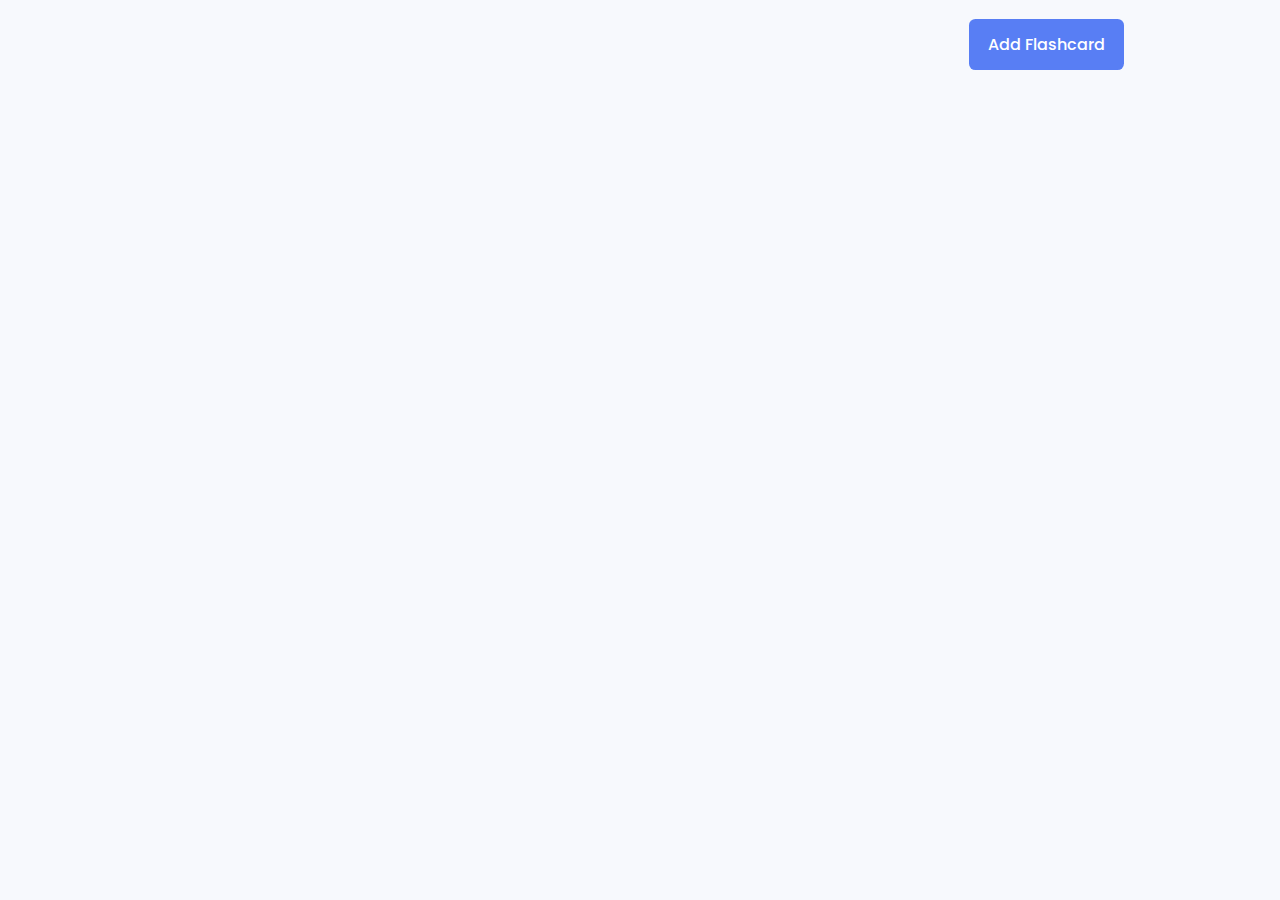
<file: index.html>
<!DOCTYPE html>
<html lang="en">
    <head>
        <meta name="viewport" content="width=device-width, initial-scale=1.0">
    
        <title>Flashcard App</title>
        <!-- Font Awesome Icons -->
        <link rel="stylesheet" href="https://cdnjs.cloudflare.com/ajax/libs/font-awesome/6.4.0/css/all.min.css">
        <!--Google Fonts-->
        <link href="https://fonts.googleapis.com/css2?family=Poppins:wght@400;500;600&display=swap" rel="stylesheet">

        <!--Stylesheet-->
        <link rel="stylesheet" href="style.css">
    </head>

    <body>
        <div class="container">
            <div class="add-flashcard-con">
                <button id="add-flashcard">Add Flashcard</button>
            </div>

            <!--Display Card of Question And Answers Here -->
            <div id="card-con">
                <div class="card-list-container">

                </div>
            </div>
        </div>
        <!--Input form for users to fill question and answer-->
        <div class="question-container hide" id="add-question-card">
            <h2>Add Flashcard</h2>
            <div class="wrapper">
                <!--Error message-->
                <div class="error-con">
                    <span class="hide" id="error">Input fields cannot be empty!</span>
                </div>
                <!--Close Button-->
                <i class="fa-solid fa-xmark" id="close-btn"></i>
            </div>

            <label for="question">Question:</label>
            <textarea class="input" id="question" placeholder="Type the question here..." rows="2"></textarea>
            <label for="answer">Answer:</label>
            <textarea class="input" id="answer" rows="4" placeholder="Type the answer here..."></textarea>
            <button id="save-btn">Save</button>
        </div>

        <!-- Script -->
        <script src="script.js"></script>
    </body>
</html>
</file>
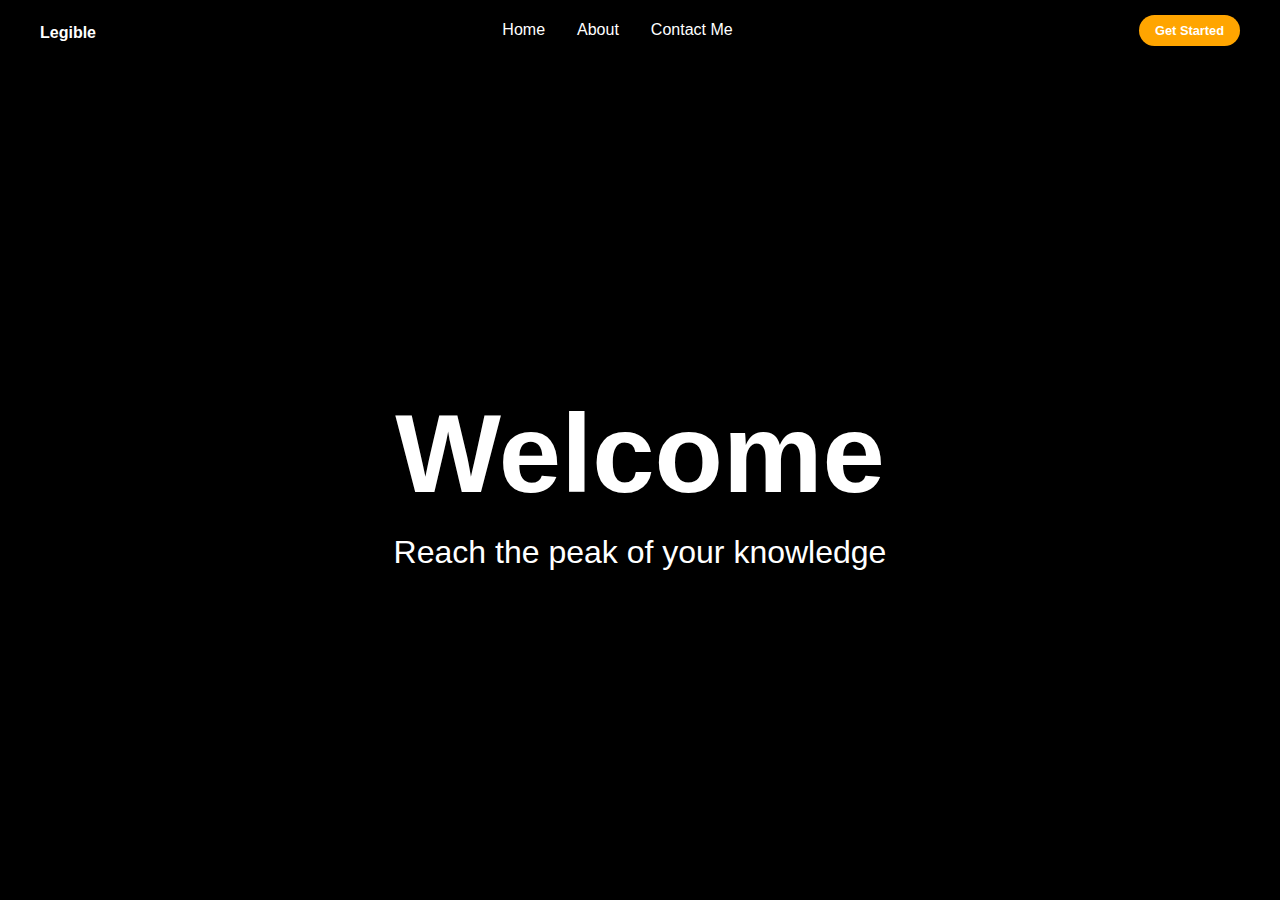
<file: home.html>
<!DOCTYPE html>
<html lang="en">
    <head>
        <meta charset="UTF-8">
        <meta http-equiv="X-UA-Compatible" content="IE-edge">
        <meta name="viewport" content="width=device-width, initial-scale=1.0">
        <link rel="stylesheet" href="stylesheethome.css">
        <link rel="stylesheet" href="https://cdnjs.cloudflare.com/ajax/libs/font-awesome/6.4.0/css/all.min.css">
        <title>Home</title>
    </head>
    <body>
        <header>
            <div class="navbar">
                <div class="logo"><a href="home.html">Legible</a></div>
                <ul class="links">
                    <li><a href="home.html">Home</a></li>
                    <li><a href="about">About</a></li>
                    <li><a href="mailto:edwardmendel24@gmail.com">Contact Me</a></li>
                </ul>
                <a href="index.html" class="action_btn">Get Started</a>
                <div class="toggle_btn">
                    <i class="fa-solid fa-bars"></i>
                </div>
            </div>

            <div class="dropdown_menu">
                <li><a href="hero">Home</a></li>
                <li><a href="about">About</a></li>
                <li><a href="contactme">Contact Me</a></li>
                <a href="index.html" class="action_btn">Get Started</a>
            </div>
        </header>

        <main>
            <section id="hero">
                <h1>Welcome</h1>
                <p>
                    Reach the peak of your knowledge
                </p>
            </section>
        </main>

        <script>
            const toggleBtn = document.querySelector('.toggle_btn')
            const toggleBtnIcon = document.querySelector('.toggle_btn i')
            const dropDownMenu = document.querySelector('.dropdown_menu')

            toggleBtn.onclick = function () {
                dropDownMenu.classList.toggle('open')
                const isOpen = dropDownMenu.classList.contains('open')

                toggleBtnIcon.classList = isOpen
                ? 'fa-solid fa-xmark'
                : 'fa-solid fa-bars'
            }
        </script>
    </body>
</html>
</file>
<file: style.css>
* {
    padding: 0;
    margin: 0;
    box-sizing: border-box;
    font-family: "Poppins", sans-serif;
}

body {
    background-color: #f7f9fd
}

.container {
    width: 900vw;
    max-width: 62.5em;
    position: relative;
    margin: auto;
}

.add-flashcard-con {
    display: flex;
    justify-content: flex-end;
    padding: 1.2em 1em;
}

button {
    border: none;
    outline: none;
    cursor: pointer;
}

.add-flashcard-con button {
    font-size: 1em;
    background-color: #587ef4;
    color: #ffffff;
    padding: 0.8em 1.2em;
    font-weight: 500;
    border-radius: 0.4em;
}

#card-con {
    margin-top: 1em;
}

.question-container {
    width: 90vw;
    max-width: 34em;
    border: 1px solid black;
    display: flex;
    flex-direction: column;
    justify-content: center;
    background-color: #ffffff;
    position: absolute;
    transform: translate(-50%, -50%);
    top: 50%;
    left: 50%;
    padding: 3em 2em;
    border-radius: 0.6em;
    box-shadow: 0 1em 2em rgba(28, 0, 80, 0.1);
}

.question-container h2 {
    font-size: 2.2em;
    color: #363d55;
    font-weight: 600;
    text-align: center;
    margin-bottom: 2em;
}

.wrapper {
    display: grid;
    grid-template-columns: 11fr 1fr;
    gap: 1em;
    margin-bottom: 1em;
}

.error-con {
    align-self: center;
}

#error {
    color: #ff5353;
    font-weight: 400;
}

.fa-xmark {
    font-size: 1.4em;
    background-color: #587ef4;
    height: 1.8em;
    width: 1.8em;
    display: grid;
    place-items: center;
    color: #ffffff;
    border-radius: 50%;
    cursor: pointer;
    justify-self: flex-end;
}

label {
    color: #363d55;
    font-weight: 600;
    margin-bottom: 0.3em;
}

textarea {
    width: 100%;
    padding: 0.7em 0.5em;
    border: 1px solid #d0d0d0;
    outline: none;
    color: #414a67;
    border-radius: 0.3em;
    resize: none;
}

textarea:not(:last-child) {
    margin-bottom: 1.2em;
}

textarea:focus {
    border-color: #363d55;
}

#save-btn {
    font-size: 1em;
    background-color: #587ef4;
    color: #ffffff;
    padding: 0.6em 0;
    border-radius: 0.3em;
    font-weight: 600;
}

.card-list-container {
    display: grid;
    padding: 0.2em;
    gap: 1.5em;
    grid-template-columns: 1fr 1fr 1fr;

}

.card {
    background-color: #ffffff;
    box-shadow: 0 0.4em 1.2em rgba(28, 0, 80, 0.08);
    padding: 1.2em;
    border-radius: 0.4em;
}

.question-div, .answer-div {
    text-align: justify;

}

.question-div {
    margin-bottom: 0.5em;
    font-weight: 500;
    color: #363d55;
}

.answer-div {
    margin-top: 1em;
    font-weight: 400;
    color: #414a67
}

.show-hide-btn {
    display: block;
    background-color: #587ef4;
    color: #ffffff;
    text-decoration: none;
    text-align: center;
    padding: 0.6em 0;
    border-radius: 0.3em;
}

.buttons-con {
    display: flex;
    justify-content: flex-end;
}

.edit, .delete {
    background-color: transparent;
    padding: 0.5em;
    font-size: 1.2em;
}

.edit {
    color: #587ef4;
}

.delete {
    color: #ff5353;
}

.hide {
    display: none;
}

@media screen and (max-width: 800px) {
    .card-list-container {
        grid-template-columns: 1fr 1fr;
        gap: 0.5em;
    }
}

@media screen and (max-width: 450px) {
    body {
        font-size: 14px;
    }
    .card-list-container {
        grid-template-columns: 1fr;
        gap: 1.2em;
    }    
}
</file>
<file: stylesheethome.css>
* {
    margin: 0;
    padding: 0;
    box-sizing: border-box;
    font-family: 'Open Sans', sans-serif
}

body {
    height: 100vh;
    background-color: #000;
    background-image: url('https://wallpapercave.com/wp/wp2532971.jpg');
    background-size: cover;
    background-position: center;
}

li {
    list-style: none;
}

a {
    text-decoration: none;
    color: #fff;
    font-size: 1rem;
}

a:hover {
    color: orange;
}

header {
    position: relative;
    padding: 0 2rem;
}

.navbar {
    width: 100%;
    height: 60px;
    max-width: 1200px;
    margin: 0 auto;
    display: flex;
    align-items: center;
    justify-content: space-between;
}

.navbar .logo {
    font-size: 1.5rem;
    font-weight: bold;
}

.navbar .links {
    display: flex;
    gap: 2rem;
}

.navbar .toggle_btn {
    color: #fff;
    font-size: 1.5rem;
    cursor: pointer;
    display: none;
}

.action_btn {
    background-color: orange;
    color: #fff;
    padding: 0.5rem 1rem;
    border: none;
    outline: none;
    border-radius: 20px;
    font-size: 0.8rem;
    font-weight: bold;
    cursor: pointer;
    transition: scale 0.2 ease;
}

.action_btn:hover {
    scale: 1.05;
    color: #fff;
}

.action_btn:active {
    scale: 0.95;
}

.dropdown_menu {
    display:none;
    position: absolute;
    right: 2rem;
    top: 60px;
    width: 300px;
    height: 0;
    background: rgba(255, 255, 255, 0.1);
    backdrop-filter: blur(15px);
    border-radius: 10px;
    overflow: hidden;
    transition: height .2s cubic-bezier(0.175, 0.885, 0.32, 1.275);
}

.dropdown_menu.open {
    height: 165px;
}

.dropdown_menu li {
    padding: 0.7rem;
    display: flex;
    align-items: center;
    justify-content: center;
}

.dropdown_menu .action_btn {
    width: 100%;
    display:flex;
    justify-content: center;
}

section#hero {
    height: calc(100vh - 60px);
    display: flex;
    flex-direction: column;
    align-items: center;
    justify-content: center;
    text-align: center;
    color: #fff;
}

#hero h1 {
    font-size: 7rem;
    margin-bottom: 1rem;
}

#hero p{
    font-size: 2rem;
}

@media(max-width: 992px) {
    .navbar .links, .navbar .action_btn {
        display:none;

    }

    .navbar .toggle_btn {
        display: block;
    }

    .dropdown_menu {
        display: block;
    }
}


@media(max-width: 576px) {
    .dropdown_menu {
        left: 2rem;
        width: unset;

    }
}
</file>
